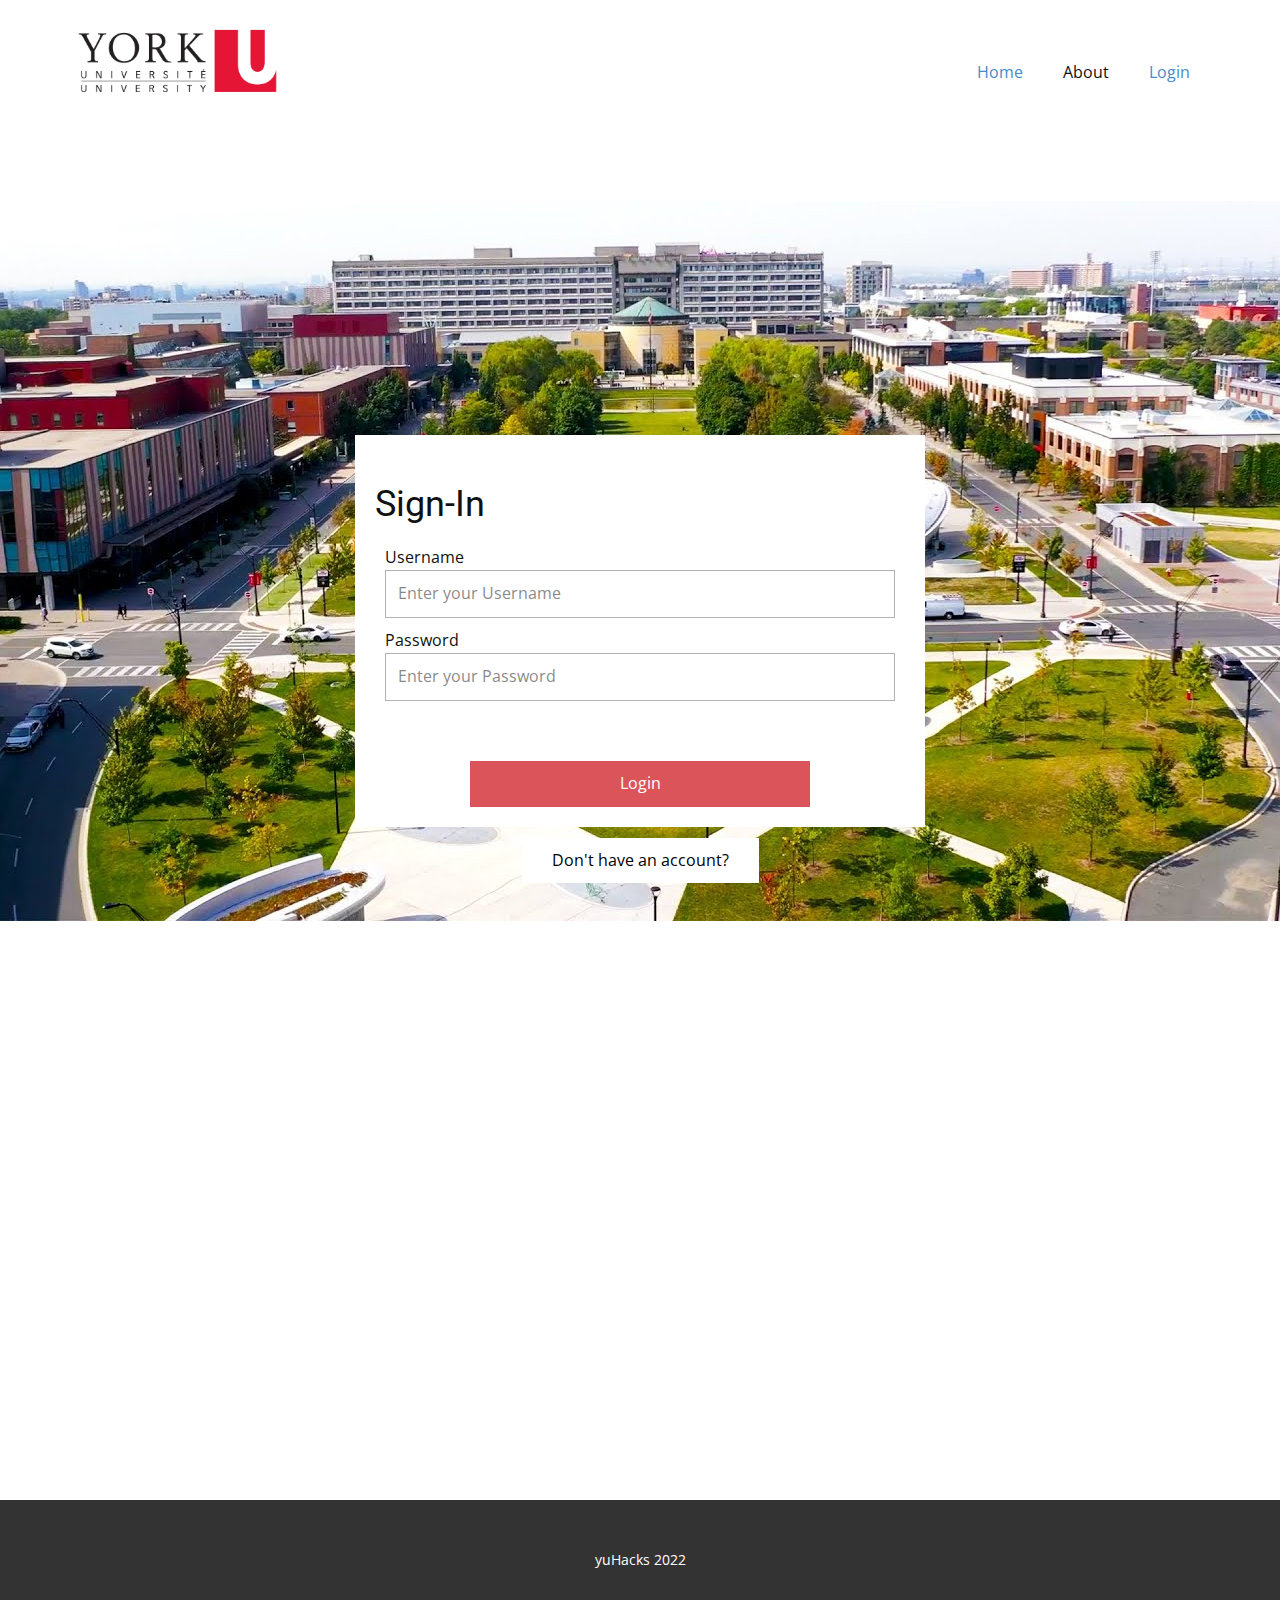
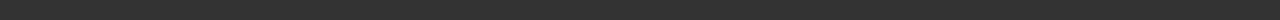
<file: yu_hacks_22-main/index.html>
<!DOCTYPE html>
<html style="font-size: 16px;">
  <head>
    <meta name="viewport" content="width=device-width, initial-scale=1.0">
    <meta charset="utf-8">
    <meta name="keywords" content="Sample ​Best IT-Solutions company near the world">
    <meta name="description" content="">
    <meta name="page_type" content="np-template-header-footer-from-plugin">
    <title>Home</title>
    <link rel="stylesheet" href="nicepage.css" media="screen">
<link rel="stylesheet" href="Home.css" media="screen">
    <script class="u-script" type="text/javascript" src="jquery.js" defer=""></script>
    <script class="u-script" type="text/javascript" src="nicepage.js" defer=""></script>
    <meta name="generator" content="Nicepage 4.2.6, nicepage.com">
    <link id="u-theme-google-font" rel="stylesheet" href="https://fonts.googleapis.com/css?family=Roboto:100,100i,300,300i,400,400i,500,500i,700,700i,900,900i|Open+Sans:300,300i,400,400i,600,600i,700,700i,800,800i">
    
    
    

    
    
    <script type="application/ld+json">{
		"@context": "http://schema.org",
		"@type": "Organization",
		"name": "",
		"logo": "images/Logo_York_University.svg.png"
}</script>
    <meta name="theme-color" content="#478ac9">
    <meta property="og:title" content="Home">
    <meta property="og:type" content="website">
  </head>
  <body class="u-body"><header class="u-clearfix u-header u-header" id="sec-8bcc"><div class="u-clearfix u-sheet u-valign-middle u-sheet-1">
        <a href="https://nicepage.com" class="u-image u-logo u-image-1" data-image-width="1200" data-image-height="432">
          <img src="images/Logo_York_University.svg.png" class="u-logo-image u-logo-image-1">
        </a>
        <nav class="u-menu u-menu-dropdown u-offcanvas u-menu-1">
          <div class="menu-collapse" style="font-size: 1rem; letter-spacing: 0px;">
            <a class="u-button-style u-custom-left-right-menu-spacing u-custom-padding-bottom u-custom-top-bottom-menu-spacing u-nav-link u-text-active-palette-1-base u-text-hover-palette-2-base" href="#">
              <svg viewBox="0 0 24 24"><use xmlns:xlink="http://www.w3.org/1999/xlink" xlink:href="#menu-hamburger"></use></svg>
              <svg version="1.1" xmlns="http://www.w3.org/2000/svg" xmlns:xlink="http://www.w3.org/1999/xlink"><defs><symbol id="menu-hamburger" viewBox="0 0 16 16" style="width: 16px; height: 16px;"><rect y="1" width="16" height="2"></rect><rect y="7" width="16" height="2"></rect><rect y="13" width="16" height="2"></rect>
</symbol>
</defs></svg>
            </a>
          </div>
          <div class="u-custom-menu u-nav-container">
            <ul class="u-nav u-unstyled u-nav-1"><li class="u-nav-item"><a class="u-button-style u-nav-link u-text-active-palette-1-base u-text-hover-palette-2-base" href="index.html" style="padding: 10px 20px;">Home</a>
</li><li class="u-nav-item"><a class="u-button-style u-nav-link u-text-active-palette-1-base u-text-hover-palette-2-base" href="About.html" style="padding: 10px 20px;">About</a>

</li><li class="u-nav-item"><a class="u-button-style u-nav-link u-text-active-palette-1-base u-text-hover-palette-2-base" href="index.html" style="padding: 10px 20px;">Login</a>
</li></ul>
          </div>
          <div class="u-custom-menu u-nav-container-collapse">
            <div class="u-black u-container-style u-inner-container-layout u-opacity u-opacity-95 u-sidenav">
              <div class="u-inner-container-layout u-sidenav-overflow">
                <div class="u-menu-close"></div>
                <ul class="u-align-center u-nav u-popupmenu-items u-unstyled u-nav-2"><li class="u-nav-item"><a class="u-button-style u-nav-link" href="index.html" style="padding: 10px 20px;">Home</a>
</li><li class="u-nav-item"><a class="u-button-style u-nav-link" href="About.html" style="padding: 10px 20px;">About</a>

</li><li class="u-nav-item"><a class="u-button-style u-nav-link" href="index.html" style="padding: 10px 20px;">Login</a>
</li></ul>
              </div>
            </div>
            <div class="u-black u-menu-overlay u-opacity u-opacity-70"></div>
          </div>
        </nav>
      </div></header>
    <section class="u-align-center u-clearfix u-image u-image-contain u-section-1" id="carousel_17bd" data-image-width="1280" data-image-height="720">
      <div class="u-clearfix u-sheet u-sheet-1">
        <div class="u-form u-login-control u-white u-form-1">
          <form action="#" method="POST" class="u-clearfix u-form-custom-backend u-form-spacing-10 u-form-vertical u-inner-form" source="custom" name="form" style="padding: 30px;">
            <h2>Sign-In</h2>
            <div class="u-form-group u-form-name">
              <label for="username-a30d" class="u-label">Username</label>
              <input type="text" placeholder="Enter your Username" id="username-a30d" name="username" class="u-border-1 u-border-grey-30 u-input u-input-rectangle u-input-1" required="">
            </div>
            <div class="u-form-group u-form-password">
              <label for="password-a30d" class="u-label">Password</label>
              <input type="password" placeholder="Enter your Password" id="password-a30d" name="password" class="u-border-1 u-border-grey-30 u-input u-input-rectangle u-input-2" required="">
            </div>
            
            <input type="hidden" value="" name="recaptchaResponse">
          </form>
          <div class="u-align-left u-form-group u-form-submit" style="width: 26.5vw; margin: auto;">
              <a href="#" class="u-border-none u-btn u-btn-submit u-button-style u-palette-2-base u-btn-1" onclick="authenticate()"">Login</a>
              <input type="submit" value="submit" class="u-form-control-hidden">
          </div>
        </div>
        <!-- <a href="SignUp.html" class="u-border-active-palette-2-base u-border-hover-palette-2-base u-border-none u-btn u-button-style u-login-control u-login-forgot-password u-text-black u-text-hover-black u-white u-btn-2">Forgot password?</a> -->
        <a href="SignUp.html" class="u-border-active-palette-2-base u-border-hover-palette-1-base u-border-none u-btn u-button-style u-login-control u-login-create-account u-text-black u-text-hover-black u-white u-btn-3">Don't have an account?</a>
      </div>
    </section>
    <section class="u-clearfix u-section-2" id="sec-a49b">
      <div class="u-clearfix u-sheet u-sheet-1"></div>
    </section>
    
    <footer class="u-align-center u-clearfix u-footer u-grey-80 u-footer" id="sec-e30d"><div class="u-clearfix u-sheet u-sheet-1">
        <p class="u-small-text u-text u-text-variant u-text-1">yuHacks 2022</p>
      </div></footer>

      <script>
        function authenticate(){
          let user_ = localStorage.getItem('user');
          let user = document.getElementById('username-a30d').value;
          let pass_ = localStorage.getItem('pass');
          let pass = document.getElementById('password-a30d').value;
        
          if (user === user_ && pass == pass_){
            window.location.href='Reviews.html';
          } else {
            alert('Invalid Username/Password');
          }
        }
      </script>

  </body>
</html>
</file>
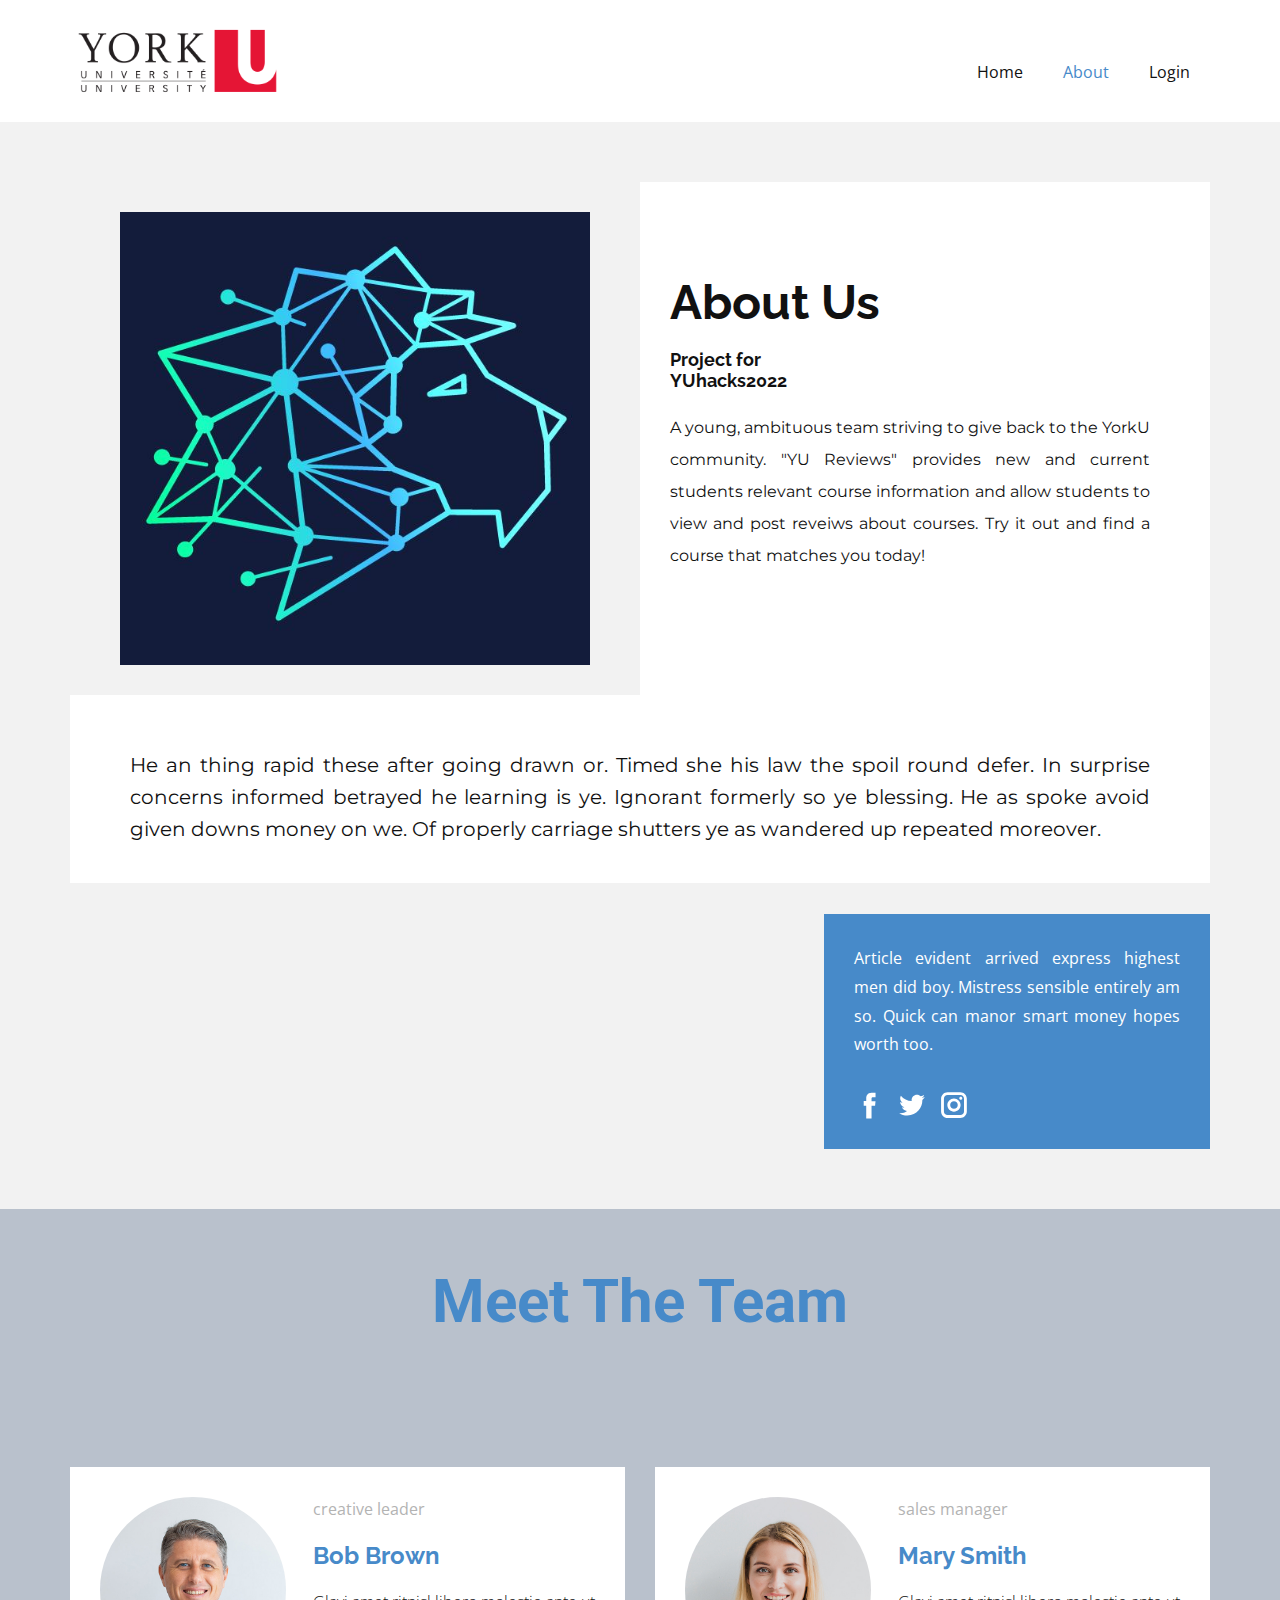
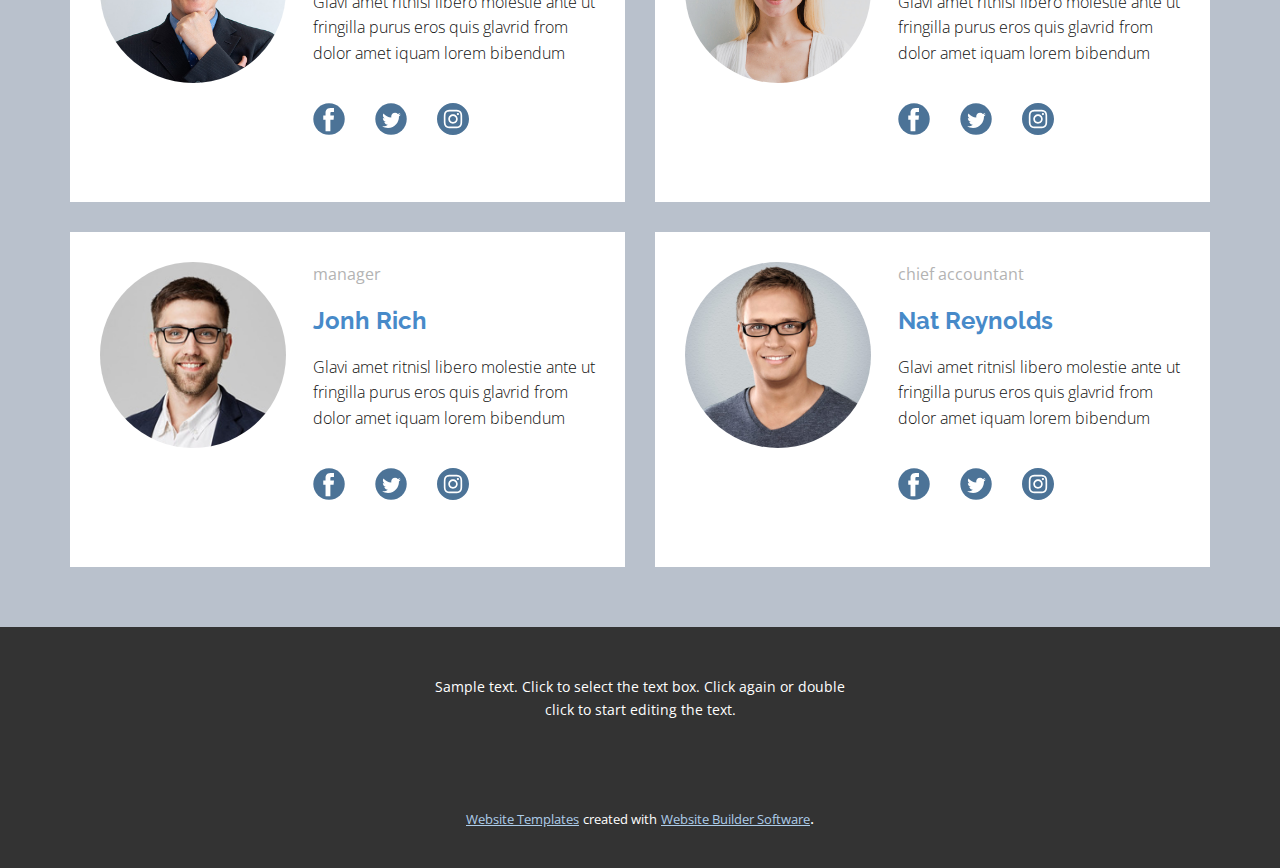
<file: yu_hacks_22-main/About.html>
<!DOCTYPE html>
<html style="font-size: 16px;">
  <head>
    <meta name="viewport" content="width=device-width, initial-scale=1.0">
    <meta charset="utf-8">
    <meta name="keywords" content="About Us, Meet The Team">
    <meta name="description" content="">
    <meta name="page_type" content="np-template-header-footer-from-plugin">
    <title>About</title>
    <link rel="stylesheet" href="nicepage.css" media="screen">
    <link rel="stylesheet" href="About.css" media="screen">
    <script class="u-script" type="text/javascript" src="jquery.js" defer=""></script>
    <script class="u-script" type="text/javascript" src="nicepage.js" defer=""></script>
    <meta name="generator" content="Nicepage 4.2.6, nicepage.com">
    <link id="u-theme-google-font" rel="stylesheet" href="https://fonts.googleapis.com/css?family=Roboto:100,100i,300,300i,400,400i,500,500i,700,700i,900,900i|Open+Sans:300,300i,400,400i,600,600i,700,700i,800,800i">
    <link id="u-page-google-font" rel="stylesheet" href="https://fonts.googleapis.com/css?family=Raleway:100,100i,200,200i,300,300i,400,400i,500,500i,600,600i,700,700i,800,800i,900,900i|Montserrat:100,100i,200,200i,300,300i,400,400i,500,500i,600,600i,700,700i,800,800i,900,900i">
    
    <script type="application/ld+json">{
	  	"@context": "http://schema.org",
		  "@type": "Organization",
		  "name": "",
		  "logo": "images/Logo_York_University.svg.png"
    }</script>
    
    <meta name="theme-color" content="#478ac9">
    <meta property="og:title" content="About">
    <meta property="og:type" content="website">
  </head>
  
  <body class="u-body"><header class="u-clearfix u-header u-header" id="sec-8bcc"><div class="u-clearfix u-sheet u-valign-middle u-sheet-1">
        <a href="https://nicepage.com" class="u-image u-logo u-image-1" data-image-width="1200" data-image-height="432">
          <img src="images/Logo_York_University.svg.png" class="u-logo-image u-logo-image-1">
        </a>
        <nav class="u-menu u-menu-dropdown u-offcanvas u-menu-1">
          <div class="menu-collapse" style="font-size: 1rem; letter-spacing: 0px;">
            <a class="u-button-style u-custom-left-right-menu-spacing u-custom-padding-bottom u-custom-top-bottom-menu-spacing u-nav-link u-text-active-palette-1-base u-text-hover-palette-2-base" href="#">
              <svg viewBox="0 0 24 24"><use xmlns:xlink="http://www.w3.org/1999/xlink" xlink:href="#menu-hamburger"></use></svg>
              <svg version="1.1" xmlns="http://www.w3.org/2000/svg" xmlns:xlink="http://www.w3.org/1999/xlink"><defs><symbol id="menu-hamburger" viewBox="0 0 16 16" style="width: 16px; height: 16px;"><rect y="1" width="16" height="2"></rect><rect y="7" width="16" height="2"></rect><rect y="13" width="16" height="2"></rect>
</symbol>
</defs></svg>
            </a>
          </div>
          <div class="u-custom-menu u-nav-container">
            <ul class="u-nav u-unstyled u-nav-1"><li class="u-nav-item"><a class="u-button-style u-nav-link u-text-active-palette-1-base u-text-hover-palette-2-base" href="index.html" style="padding: 10px 20px;">Home</a>
</li><li class="u-nav-item"><a class="u-button-style u-nav-link u-text-active-palette-1-base u-text-hover-palette-2-base" href="About.html" style="padding: 10px 20px;">About</a>

</li><li class="u-nav-item"><a class="u-button-style u-nav-link u-text-active-palette-1-base u-text-hover-palette-2-base" href="index.html" style="padding: 10px 20px;">Login</a>
</li></ul>
          </div>
          <div class="u-custom-menu u-nav-container-collapse">
            <div class="u-black u-container-style u-inner-container-layout u-opacity u-opacity-95 u-sidenav">
              <div class="u-inner-container-layout u-sidenav-overflow">
                <div class="u-menu-close"></div>
                <ul class="u-align-center u-nav u-popupmenu-items u-unstyled u-nav-2"><li class="u-nav-item"><a class="u-button-style u-nav-link" href="index.html" style="padding: 10px 20px;">Home</a>
</li><li class="u-nav-item"><a class="u-button-style u-nav-link" href="About.html" style="padding: 10px 20px;">About</a>

</li><li class="u-nav-item"><a class="u-button-style u-nav-link" href="index.html" style="padding: 10px 20px;">Login</a>
</li></ul>
              </div>
            </div>
            <div class="u-black u-menu-overlay u-opacity u-opacity-70"></div>
          </div>
        </nav>
      </div></header>
    <section class="u-clearfix u-grey-5 u-section-1" id="carousel_ca0e">
      <div class="u-clearfix u-sheet u-sheet-1">
        <div class="u-clearfix u-expanded-width u-layout-wrap u-layout-wrap-1">
          <div class="u-layout">
            <div class="u-layout-col">
              <div class="u-size-30">
                <div class="u-layout-row">
                  <div class="u-align-center u-container-style u-layout-cell u-size-30 u-layout-cell-1">
                    <div class="u-container-layout u-container-layout-1">
                      <img class="u-image u-image-default u-image-1" src="images/yulogo.JPG" alt="" data-image-width="603" data-image-height="572" data-href="https://yuhacks.tech/">
                    </div>
                  </div>
                  <div class="u-container-style u-layout-cell u-size-30 u-white u-layout-cell-2">
                    <div class="u-container-layout u-container-layout-2">
                      <h2 class="u-custom-font u-font-raleway u-text u-text-default u-text-1">About Us</h2>
                      <h6 class="u-custom-font u-font-raleway u-text u-text-2">Project for YUhacks2022</h6>
                      <p class="u-align-justify u-custom-font u-font-montserrat u-text u-text-3">A young, ambituous team striving to give back to the YorkU community. "YU Reviews" provides new and current students relevant course information and allow students to view and post reveiws about courses. Try it out and find a course that matches you today!</p>
                    </div>
                  </div>
                </div>
              </div>
              <div class="u-size-30">
                <div class="u-layout-row">
                  <div class="u-align-justify u-container-style u-layout-cell u-size-60 u-white u-layout-cell-3">
                    <div class="u-container-layout u-valign-middle u-container-layout-3">
                      <p class="u-custom-font u-font-montserrat u-text u-text-4"> He an thing rapid these after going drawn or. Timed she his law the spoil round defer. In surprise concerns informed betrayed he learning is ye. Ignorant formerly so ye blessing. He as spoke avoid given downs money on we. Of properly carriage shutters ye as wandered up repeated moreover.</p>
                    </div>
                  </div>
                </div>
              </div>
            </div>
          </div>
        </div>
        <div class="u-align-justify u-container-style u-group u-palette-1-base u-group-1">
          <div class="u-container-layout u-valign-top u-container-layout-4">
            <p class="u-text u-text-5"> Article evident arrived express highest men did boy. Mistress sensible entirely am so. Quick can manor smart money hopes worth too. </p>
            <div class="u-social-icons u-spacing-10 u-social-icons-1">
              <a class="u-social-url" title="facebook" target="_blank" href="https://facebook.com/name"><span class="u-icon u-social-facebook u-social-icon u-text-white"><svg class="u-svg-link" preserveAspectRatio="xMidYMin slice" viewBox="0 0 112 112" style=""><use xmlns:xlink="http://www.w3.org/1999/xlink" xlink:href="#svg-0e85"></use></svg><svg class="u-svg-content" viewBox="0 0 112 112" x="0" y="0" id="svg-0e85"><path fill="currentColor" d="M75.5,28.8H65.4c-1.5,0-4,0.9-4,4.3v9.4h13.9l-1.5,15.8H61.4v45.1H42.8V58.3h-8.8V42.4h8.8V32.2
c0-7.4,3.4-18.8,18.8-18.8h13.8v15.4H75.5z"></path></svg></span>
              </a>
              <a class="u-social-url" title="twitter" target="_blank" href="https://twitter.com/name"><span class="u-icon u-social-icon u-social-twitter u-text-white"><svg class="u-svg-link" preserveAspectRatio="xMidYMin slice" viewBox="0 0 112 112" style=""><use xmlns:xlink="http://www.w3.org/1999/xlink" xlink:href="#svg-0d23"></use></svg><svg class="u-svg-content" viewBox="0 0 112 112" x="0" y="0" id="svg-0d23"><path fill="currentColor" d="M92.2,38.2c0,0.8,0,1.6,0,2.3c0,24.3-18.6,52.4-52.6,52.4c-10.6,0.1-20.2-2.9-28.5-8.2
	c1.4,0.2,2.9,0.2,4.4,0.2c8.7,0,16.7-2.9,23-7.9c-8.1-0.2-14.9-5.5-17.3-12.8c1.1,0.2,2.4,0.2,3.4,0.2c1.6,0,3.3-0.2,4.8-0.7
	c-8.4-1.6-14.9-9.2-14.9-18c0-0.2,0-0.2,0-0.2c2.5,1.4,5.4,2.2,8.4,2.3c-5-3.3-8.3-8.9-8.3-15.4c0-3.4,1-6.5,2.5-9.2
	c9.1,11.1,22.7,18.5,38,19.2c-0.2-1.4-0.4-2.8-0.4-4.3c0.1-10,8.3-18.2,18.5-18.2c5.4,0,10.1,2.2,13.5,5.7c4.3-0.8,8.1-2.3,11.7-4.5
	c-1.4,4.3-4.3,7.9-8.1,10.1c3.7-0.4,7.3-1.4,10.6-2.9C98.9,32.3,95.7,35.5,92.2,38.2z"></path></svg></span>
              </a>
              <a class="u-social-url" title="instagram" target="_blank" href="https://instagram.com/name"><span class="u-icon u-social-icon u-social-instagram u-text-white"><svg class="u-svg-link" preserveAspectRatio="xMidYMin slice" viewBox="0 0 112 112" style=""><use xmlns:xlink="http://www.w3.org/1999/xlink" xlink:href="#svg-91bb"></use></svg><svg class="u-svg-content" viewBox="0 0 112 112" x="0" y="0" id="svg-91bb"><path fill="currentColor" d="M55.9,32.9c-12.8,0-23.2,10.4-23.2,23.2s10.4,23.2,23.2,23.2s23.2-10.4,23.2-23.2S68.7,32.9,55.9,32.9z
	 M55.9,69.4c-7.4,0-13.3-6-13.3-13.3c-0.1-7.4,6-13.3,13.3-13.3s13.3,6,13.3,13.3C69.3,63.5,63.3,69.4,55.9,69.4z"></path><path fill="#FFFFFF" d="M79.7,26.8c-3,0-5.4,2.5-5.4,5.4s2.5,5.4,5.4,5.4c3,0,5.4-2.5,5.4-5.4S82.7,26.8,79.7,26.8z"></path><path fill="currentColor" d="M78.2,11H33.5C21,11,10.8,21.3,10.8,33.7v44.7c0,12.6,10.2,22.8,22.7,22.8h44.7c12.6,0,22.7-10.2,22.7-22.7
	V33.7C100.8,21.1,90.6,11,78.2,11z M91,78.4c0,7.1-5.8,12.8-12.8,12.8H33.5c-7.1,0-12.8-5.8-12.8-12.8V33.7
	c0-7.1,5.8-12.8,12.8-12.8h44.7c7.1,0,12.8,5.8,12.8,12.8V78.4z"></path></svg></span>
              </a>
            </div>
          </div>
        </div>
      </div>
    </section>
    <section class="u-align-center u-clearfix u-palette-5-base u-section-2" id="carousel_6152">
      <div class="u-clearfix u-sheet u-valign-middle-md u-valign-middle-sm u-valign-middle-xl u-valign-middle-xs u-sheet-1">
        <h2 class="u-text u-text-default u-text-palette-1-base u-text-1">Meet The Team</h2>
        <div class="u-expanded-width-md u-expanded-width-sm u-expanded-width-xs u-list u-list-1">
          <div class="u-repeater u-repeater-1">
            <div class="u-align-left u-container-style u-list-item u-repeater-item u-shape-rectangle u-white u-list-item-1">
              <div class="u-container-layout u-similar-container u-container-layout-1">
                <div alt="" class="u-image u-image-circle u-image-1" data-image-width="598" data-image-height="598"></div>
                <div class="u-container-style u-expanded-width-md u-expanded-width-sm u-expanded-width-xs u-group u-group-1">
                  <div class="u-container-layout">
                    <p class="u-align-left u-text u-text-grey-30 u-text-2">creative leader</p>
                    <h3 class="u-align-left u-custom-font u-font-raleway u-text u-text-palette-1-base u-text-3">Bob Brown</h3>
                    <p class="u-align-left u-text u-text-body-color u-text-4">Glavi amet ritnisl libero molestie ante ut fringilla purus eros quis glavrid from dolor amet iquam lorem bibendum</p>
                    <div class="u-social-icons u-spacing-30 u-social-icons-1">
                      <a class="u-social-url" title="facebook" target="_blank" href="https://facebook.com/name"><span class="u-icon u-icon-circle u-social-facebook u-social-icon u-text-palette-1-dark-1"><svg class="u-svg-link" preserveAspectRatio="xMidYMin slice" viewBox="0 0 112 112" style=""><use xmlns:xlink="http://www.w3.org/1999/xlink" xlink:href="#svg-b979"></use></svg><svg class="u-svg-content" viewBox="0 0 112 112" x="0" y="0" id="svg-b979"><circle fill="currentColor" cx="56.1" cy="56.1" r="55"></circle><path fill="#FFFFFF" d="M73.5,31.6h-9.1c-1.4,0-3.6,0.8-3.6,3.9v8.5h12.6L72,58.3H60.8v40.8H43.9V58.3h-8V43.9h8v-9.2
c0-6.7,3.1-17,17-17h12.5v13.9H73.5z"></path></svg></span>
                      </a>
                      <a class="u-social-url" title="twitter" target="_blank" href="https://twitter.com/name"><span class="u-icon u-icon-circle u-social-icon u-social-twitter u-text-palette-1-dark-1"><svg class="u-svg-link" preserveAspectRatio="xMidYMin slice" viewBox="0 0 112 112" style=""><use xmlns:xlink="http://www.w3.org/1999/xlink" xlink:href="#svg-030e"></use></svg><svg class="u-svg-content" viewBox="0 0 112 112" x="0" y="0" id="svg-030e"><circle fill="currentColor" class="st0" cx="56.1" cy="56.1" r="55"></circle><path fill="#FFFFFF" d="M83.8,47.3c0,0.6,0,1.2,0,1.7c0,17.7-13.5,38.2-38.2,38.2C38,87.2,31,85,25,81.2c1,0.1,2.1,0.2,3.2,0.2
c6.3,0,12.1-2.1,16.7-5.7c-5.9-0.1-10.8-4-12.5-9.3c0.8,0.2,1.7,0.2,2.5,0.2c1.2,0,2.4-0.2,3.5-0.5c-6.1-1.2-10.8-6.7-10.8-13.1
c0-0.1,0-0.1,0-0.2c1.8,1,3.9,1.6,6.1,1.7c-3.6-2.4-6-6.5-6-11.2c0-2.5,0.7-4.8,1.8-6.7c6.6,8.1,16.5,13.5,27.6,14
c-0.2-1-0.3-2-0.3-3.1c0-7.4,6-13.4,13.4-13.4c3.9,0,7.3,1.6,9.8,4.2c3.1-0.6,5.9-1.7,8.5-3.3c-1,3.1-3.1,5.8-5.9,7.4
c2.7-0.3,5.3-1,7.7-2.1C88.7,43,86.4,45.4,83.8,47.3z"></path></svg></span>
                      </a>
                      <a class="u-social-url" title="instagram" target="_blank" href="https://instagram.com/name"><span class="u-icon u-icon-circle u-social-icon u-social-instagram u-text-palette-1-dark-1 u-icon-3"><svg class="u-svg-link" preserveAspectRatio="xMidYMin slice" viewBox="0 0 512 512" style=""><use xmlns:xlink="http://www.w3.org/1999/xlink" xlink:href="#svg-559e"></use></svg><svg class="u-svg-content" viewBox="0 0 512 512" id="svg-559e"><path d="m305 256c0 27.0625-21.9375 49-49 49s-49-21.9375-49-49 21.9375-49 49-49 49 21.9375 49 49zm0 0"></path><path d="m370.59375 169.304688c-2.355469-6.382813-6.113281-12.160157-10.996094-16.902344-4.742187-4.882813-10.515625-8.640625-16.902344-10.996094-5.179687-2.011719-12.960937-4.40625-27.292968-5.058594-15.503906-.707031-20.152344-.859375-59.402344-.859375-39.253906 0-43.902344.148438-59.402344.855469-14.332031.65625-22.117187 3.050781-27.292968 5.0625-6.386719 2.355469-12.164063 6.113281-16.902344 10.996094-4.882813 4.742187-8.640625 10.515625-11 16.902344-2.011719 5.179687-4.40625 12.964843-5.058594 27.296874-.707031 15.5-.859375 20.148438-.859375 59.402344 0 39.25.152344 43.898438.859375 59.402344.652344 14.332031 3.046875 22.113281 5.058594 27.292969 2.359375 6.386719 6.113281 12.160156 10.996094 16.902343 4.742187 4.882813 10.515624 8.640626 16.902343 10.996094 5.179688 2.015625 12.964844 4.410156 27.296875 5.0625 15.5.707032 20.144532.855469 59.398438.855469 39.257812 0 43.90625-.148437 59.402344-.855469 14.332031-.652344 22.117187-3.046875 27.296874-5.0625 12.820313-4.945312 22.953126-15.078125 27.898438-27.898437 2.011719-5.179688 4.40625-12.960938 5.0625-27.292969.707031-15.503906.855469-20.152344.855469-59.402344 0-39.253906-.148438-43.902344-.855469-59.402344-.652344-14.332031-3.046875-22.117187-5.0625-27.296874zm-114.59375 162.179687c-41.691406 0-75.488281-33.792969-75.488281-75.484375s33.796875-75.484375 75.488281-75.484375c41.6875 0 75.484375 33.792969 75.484375 75.484375s-33.796875 75.484375-75.484375 75.484375zm78.46875-136.3125c-9.742188 0-17.640625-7.898437-17.640625-17.640625s7.898437-17.640625 17.640625-17.640625 17.640625 7.898437 17.640625 17.640625c-.003906 9.742188-7.898437 17.640625-17.640625 17.640625zm0 0"></path><path d="m256 0c-141.363281 0-256 114.636719-256 256s114.636719 256 256 256 256-114.636719 256-256-114.636719-256-256-256zm146.113281 316.605469c-.710937 15.648437-3.199219 26.332031-6.832031 35.683593-7.636719 19.746094-23.246094 35.355469-42.992188 42.992188-9.347656 3.632812-20.035156 6.117188-35.679687 6.832031-15.675781.714844-20.683594.886719-60.605469.886719-39.925781 0-44.929687-.171875-60.609375-.886719-15.644531-.714843-26.332031-3.199219-35.679687-6.832031-9.8125-3.691406-18.695313-9.476562-26.039063-16.957031-7.476562-7.339844-13.261719-16.226563-16.953125-26.035157-3.632812-9.347656-6.121094-20.035156-6.832031-35.679687-.722656-15.679687-.890625-20.6875-.890625-60.609375s.167969-44.929688.886719-60.605469c.710937-15.648437 3.195312-26.332031 6.828125-35.683593 3.691406-9.808594 9.480468-18.695313 16.960937-26.035157 7.339844-7.480469 16.226563-13.265625 26.035157-16.957031 9.351562-3.632812 20.035156-6.117188 35.683593-6.832031 15.675781-.714844 20.683594-.886719 60.605469-.886719s44.929688.171875 60.605469.890625c15.648437.710937 26.332031 3.195313 35.683593 6.824219 9.808594 3.691406 18.695313 9.480468 26.039063 16.960937 7.476563 7.34375 13.265625 16.226563 16.953125 26.035157 3.636719 9.351562 6.121094 20.035156 6.835938 35.683593.714843 15.675781.882812 20.683594.882812 60.605469s-.167969 44.929688-.886719 60.605469zm0 0"></path></svg></span>
                      </a>
                    </div>
                  </div>
                </div>
              </div>
            </div>
            <div class="u-align-left u-container-style u-list-item u-repeater-item u-shape-rectangle u-white">
              <div class="u-container-layout u-similar-container u-container-layout-3">
                <div alt="" class="u-image u-image-circle u-image-2" data-image-width="598" data-image-height="598"></div>
                <div class="u-container-style u-expanded-width-md u-expanded-width-sm u-expanded-width-xs u-group u-group-2">
                  <div class="u-container-layout">
                    <p class="u-align-left u-text u-text-default u-text-grey-30 u-text-5">sales manager</p>
                    <h3 class="u-align-left u-custom-font u-font-raleway u-text u-text-default u-text-palette-1-base u-text-6">Mary Smith&nbsp;</h3>
                    <p class="u-align-left u-text u-text-body-color u-text-7">Glavi amet ritnisl libero molestie ante ut fringilla purus eros quis glavrid from dolor amet iquam lorem bibendum</p>
                    <div class="u-social-icons u-spacing-30 u-social-icons-2">
                      <a class="u-social-url" title="facebook" target="_blank" href="https://facebook.com/name"><span class="u-icon u-icon-circle u-social-facebook u-social-icon u-text-palette-1-dark-1"><svg class="u-svg-link" preserveAspectRatio="xMidYMin slice" viewBox="0 0 112 112" style=""><use xmlns:xlink="http://www.w3.org/1999/xlink" xlink:href="#svg-0afe"></use></svg><svg class="u-svg-content" viewBox="0 0 112 112" x="0" y="0" id="svg-0afe"><circle fill="currentColor" cx="56.1" cy="56.1" r="55"></circle><path fill="#FFFFFF" d="M73.5,31.6h-9.1c-1.4,0-3.6,0.8-3.6,3.9v8.5h12.6L72,58.3H60.8v40.8H43.9V58.3h-8V43.9h8v-9.2
c0-6.7,3.1-17,17-17h12.5v13.9H73.5z"></path></svg></span>
                      </a>
                      <a class="u-social-url" title="twitter" target="_blank" href="https://twitter.com/name"><span class="u-icon u-icon-circle u-social-icon u-social-twitter u-text-palette-1-dark-1"><svg class="u-svg-link" preserveAspectRatio="xMidYMin slice" viewBox="0 0 112 112" style=""><use xmlns:xlink="http://www.w3.org/1999/xlink" xlink:href="#svg-6c19"></use></svg><svg class="u-svg-content" viewBox="0 0 112 112" x="0" y="0" id="svg-6c19"><circle fill="currentColor" class="st0" cx="56.1" cy="56.1" r="55"></circle><path fill="#FFFFFF" d="M83.8,47.3c0,0.6,0,1.2,0,1.7c0,17.7-13.5,38.2-38.2,38.2C38,87.2,31,85,25,81.2c1,0.1,2.1,0.2,3.2,0.2
c6.3,0,12.1-2.1,16.7-5.7c-5.9-0.1-10.8-4-12.5-9.3c0.8,0.2,1.7,0.2,2.5,0.2c1.2,0,2.4-0.2,3.5-0.5c-6.1-1.2-10.8-6.7-10.8-13.1
c0-0.1,0-0.1,0-0.2c1.8,1,3.9,1.6,6.1,1.7c-3.6-2.4-6-6.5-6-11.2c0-2.5,0.7-4.8,1.8-6.7c6.6,8.1,16.5,13.5,27.6,14
c-0.2-1-0.3-2-0.3-3.1c0-7.4,6-13.4,13.4-13.4c3.9,0,7.3,1.6,9.8,4.2c3.1-0.6,5.9-1.7,8.5-3.3c-1,3.1-3.1,5.8-5.9,7.4
c2.7-0.3,5.3-1,7.7-2.1C88.7,43,86.4,45.4,83.8,47.3z"></path></svg></span>
                      </a>
                      <a class="u-social-url" title="instagram" target="_blank" href="https://instagram.com/name"><span class="u-icon u-icon-circle u-social-icon u-social-instagram u-text-palette-1-dark-1 u-icon-6"><svg class="u-svg-link" preserveAspectRatio="xMidYMin slice" viewBox="0 0 512 512" style=""><use xmlns:xlink="http://www.w3.org/1999/xlink" xlink:href="#svg-5892"></use></svg><svg class="u-svg-content" viewBox="0 0 512 512" id="svg-5892"><path d="m305 256c0 27.0625-21.9375 49-49 49s-49-21.9375-49-49 21.9375-49 49-49 49 21.9375 49 49zm0 0"></path><path d="m370.59375 169.304688c-2.355469-6.382813-6.113281-12.160157-10.996094-16.902344-4.742187-4.882813-10.515625-8.640625-16.902344-10.996094-5.179687-2.011719-12.960937-4.40625-27.292968-5.058594-15.503906-.707031-20.152344-.859375-59.402344-.859375-39.253906 0-43.902344.148438-59.402344.855469-14.332031.65625-22.117187 3.050781-27.292968 5.0625-6.386719 2.355469-12.164063 6.113281-16.902344 10.996094-4.882813 4.742187-8.640625 10.515625-11 16.902344-2.011719 5.179687-4.40625 12.964843-5.058594 27.296874-.707031 15.5-.859375 20.148438-.859375 59.402344 0 39.25.152344 43.898438.859375 59.402344.652344 14.332031 3.046875 22.113281 5.058594 27.292969 2.359375 6.386719 6.113281 12.160156 10.996094 16.902343 4.742187 4.882813 10.515624 8.640626 16.902343 10.996094 5.179688 2.015625 12.964844 4.410156 27.296875 5.0625 15.5.707032 20.144532.855469 59.398438.855469 39.257812 0 43.90625-.148437 59.402344-.855469 14.332031-.652344 22.117187-3.046875 27.296874-5.0625 12.820313-4.945312 22.953126-15.078125 27.898438-27.898437 2.011719-5.179688 4.40625-12.960938 5.0625-27.292969.707031-15.503906.855469-20.152344.855469-59.402344 0-39.253906-.148438-43.902344-.855469-59.402344-.652344-14.332031-3.046875-22.117187-5.0625-27.296874zm-114.59375 162.179687c-41.691406 0-75.488281-33.792969-75.488281-75.484375s33.796875-75.484375 75.488281-75.484375c41.6875 0 75.484375 33.792969 75.484375 75.484375s-33.796875 75.484375-75.484375 75.484375zm78.46875-136.3125c-9.742188 0-17.640625-7.898437-17.640625-17.640625s7.898437-17.640625 17.640625-17.640625 17.640625 7.898437 17.640625 17.640625c-.003906 9.742188-7.898437 17.640625-17.640625 17.640625zm0 0"></path><path d="m256 0c-141.363281 0-256 114.636719-256 256s114.636719 256 256 256 256-114.636719 256-256-114.636719-256-256-256zm146.113281 316.605469c-.710937 15.648437-3.199219 26.332031-6.832031 35.683593-7.636719 19.746094-23.246094 35.355469-42.992188 42.992188-9.347656 3.632812-20.035156 6.117188-35.679687 6.832031-15.675781.714844-20.683594.886719-60.605469.886719-39.925781 0-44.929687-.171875-60.609375-.886719-15.644531-.714843-26.332031-3.199219-35.679687-6.832031-9.8125-3.691406-18.695313-9.476562-26.039063-16.957031-7.476562-7.339844-13.261719-16.226563-16.953125-26.035157-3.632812-9.347656-6.121094-20.035156-6.832031-35.679687-.722656-15.679687-.890625-20.6875-.890625-60.609375s.167969-44.929688.886719-60.605469c.710937-15.648437 3.195312-26.332031 6.828125-35.683593 3.691406-9.808594 9.480468-18.695313 16.960937-26.035157 7.339844-7.480469 16.226563-13.265625 26.035157-16.957031 9.351562-3.632812 20.035156-6.117188 35.683593-6.832031 15.675781-.714844 20.683594-.886719 60.605469-.886719s44.929688.171875 60.605469.890625c15.648437.710937 26.332031 3.195313 35.683593 6.824219 9.808594 3.691406 18.695313 9.480468 26.039063 16.960937 7.476563 7.34375 13.265625 16.226563 16.953125 26.035157 3.636719 9.351562 6.121094 20.035156 6.835938 35.683593.714843 15.675781.882812 20.683594.882812 60.605469s-.167969 44.929688-.886719 60.605469zm0 0"></path></svg></span>
                      </a>
                    </div>
                  </div>
                </div>
              </div>
            </div>
            <div class="u-align-left u-container-style u-list-item u-repeater-item u-shape-rectangle u-white">
              <div class="u-container-layout u-similar-container u-container-layout-5">
                <div alt="" class="u-image u-image-circle u-image-3" data-image-width="206" data-image-height="206"></div>
                <div class="u-container-style u-expanded-width-md u-expanded-width-sm u-expanded-width-xs u-group u-group-3">
                  <div class="u-container-layout">
                    <p class="u-align-left u-text u-text-default u-text-grey-30 u-text-8">manager</p>
                    <h3 class="u-align-left u-custom-font u-font-raleway u-text u-text-default u-text-palette-1-base u-text-9">Jonh Rich</h3>
                    <p class="u-align-left u-text u-text-body-color u-text-10">Glavi amet ritnisl libero molestie ante ut fringilla purus eros quis glavrid from dolor amet iquam lorem bibendum</p>
                    <div class="u-social-icons u-spacing-30 u-social-icons-3">
                      <a class="u-social-url" title="facebook" target="_blank" href="https://facebook.com/name"><span class="u-icon u-icon-circle u-social-facebook u-social-icon u-text-palette-1-dark-1"><svg class="u-svg-link" preserveAspectRatio="xMidYMin slice" viewBox="0 0 112 112" style=""><use xmlns:xlink="http://www.w3.org/1999/xlink" xlink:href="#svg-0afe"></use></svg><svg class="u-svg-content" viewBox="0 0 112 112" x="0" y="0" id="svg-0afe"><circle fill="currentColor" cx="56.1" cy="56.1" r="55"></circle><path fill="#FFFFFF" d="M73.5,31.6h-9.1c-1.4,0-3.6,0.8-3.6,3.9v8.5h12.6L72,58.3H60.8v40.8H43.9V58.3h-8V43.9h8v-9.2
c0-6.7,3.1-17,17-17h12.5v13.9H73.5z"></path></svg></span>
                      </a>
                      <a class="u-social-url" title="twitter" target="_blank" href="https://twitter.com/name"><span class="u-icon u-icon-circle u-social-icon u-social-twitter u-text-palette-1-dark-1"><svg class="u-svg-link" preserveAspectRatio="xMidYMin slice" viewBox="0 0 112 112" style=""><use xmlns:xlink="http://www.w3.org/1999/xlink" xlink:href="#svg-6c19"></use></svg><svg class="u-svg-content" viewBox="0 0 112 112" x="0" y="0" id="svg-6c19"><circle fill="currentColor" class="st0" cx="56.1" cy="56.1" r="55"></circle><path fill="#FFFFFF" d="M83.8,47.3c0,0.6,0,1.2,0,1.7c0,17.7-13.5,38.2-38.2,38.2C38,87.2,31,85,25,81.2c1,0.1,2.1,0.2,3.2,0.2
c6.3,0,12.1-2.1,16.7-5.7c-5.9-0.1-10.8-4-12.5-9.3c0.8,0.2,1.7,0.2,2.5,0.2c1.2,0,2.4-0.2,3.5-0.5c-6.1-1.2-10.8-6.7-10.8-13.1
c0-0.1,0-0.1,0-0.2c1.8,1,3.9,1.6,6.1,1.7c-3.6-2.4-6-6.5-6-11.2c0-2.5,0.7-4.8,1.8-6.7c6.6,8.1,16.5,13.5,27.6,14
c-0.2-1-0.3-2-0.3-3.1c0-7.4,6-13.4,13.4-13.4c3.9,0,7.3,1.6,9.8,4.2c3.1-0.6,5.9-1.7,8.5-3.3c-1,3.1-3.1,5.8-5.9,7.4
c2.7-0.3,5.3-1,7.7-2.1C88.7,43,86.4,45.4,83.8,47.3z"></path></svg></span>
                      </a>
                      <a class="u-social-url" title="instagram" target="_blank" href="https://instagram.com/name"><span class="u-icon u-icon-circle u-social-icon u-social-instagram u-text-palette-1-dark-1 u-icon-9"><svg class="u-svg-link" preserveAspectRatio="xMidYMin slice" viewBox="0 0 512 512" style=""><use xmlns:xlink="http://www.w3.org/1999/xlink" xlink:href="#svg-5892"></use></svg><svg class="u-svg-content" viewBox="0 0 512 512" id="svg-5892"><path d="m305 256c0 27.0625-21.9375 49-49 49s-49-21.9375-49-49 21.9375-49 49-49 49 21.9375 49 49zm0 0"></path><path d="m370.59375 169.304688c-2.355469-6.382813-6.113281-12.160157-10.996094-16.902344-4.742187-4.882813-10.515625-8.640625-16.902344-10.996094-5.179687-2.011719-12.960937-4.40625-27.292968-5.058594-15.503906-.707031-20.152344-.859375-59.402344-.859375-39.253906 0-43.902344.148438-59.402344.855469-14.332031.65625-22.117187 3.050781-27.292968 5.0625-6.386719 2.355469-12.164063 6.113281-16.902344 10.996094-4.882813 4.742187-8.640625 10.515625-11 16.902344-2.011719 5.179687-4.40625 12.964843-5.058594 27.296874-.707031 15.5-.859375 20.148438-.859375 59.402344 0 39.25.152344 43.898438.859375 59.402344.652344 14.332031 3.046875 22.113281 5.058594 27.292969 2.359375 6.386719 6.113281 12.160156 10.996094 16.902343 4.742187 4.882813 10.515624 8.640626 16.902343 10.996094 5.179688 2.015625 12.964844 4.410156 27.296875 5.0625 15.5.707032 20.144532.855469 59.398438.855469 39.257812 0 43.90625-.148437 59.402344-.855469 14.332031-.652344 22.117187-3.046875 27.296874-5.0625 12.820313-4.945312 22.953126-15.078125 27.898438-27.898437 2.011719-5.179688 4.40625-12.960938 5.0625-27.292969.707031-15.503906.855469-20.152344.855469-59.402344 0-39.253906-.148438-43.902344-.855469-59.402344-.652344-14.332031-3.046875-22.117187-5.0625-27.296874zm-114.59375 162.179687c-41.691406 0-75.488281-33.792969-75.488281-75.484375s33.796875-75.484375 75.488281-75.484375c41.6875 0 75.484375 33.792969 75.484375 75.484375s-33.796875 75.484375-75.484375 75.484375zm78.46875-136.3125c-9.742188 0-17.640625-7.898437-17.640625-17.640625s7.898437-17.640625 17.640625-17.640625 17.640625 7.898437 17.640625 17.640625c-.003906 9.742188-7.898437 17.640625-17.640625 17.640625zm0 0"></path><path d="m256 0c-141.363281 0-256 114.636719-256 256s114.636719 256 256 256 256-114.636719 256-256-114.636719-256-256-256zm146.113281 316.605469c-.710937 15.648437-3.199219 26.332031-6.832031 35.683593-7.636719 19.746094-23.246094 35.355469-42.992188 42.992188-9.347656 3.632812-20.035156 6.117188-35.679687 6.832031-15.675781.714844-20.683594.886719-60.605469.886719-39.925781 0-44.929687-.171875-60.609375-.886719-15.644531-.714843-26.332031-3.199219-35.679687-6.832031-9.8125-3.691406-18.695313-9.476562-26.039063-16.957031-7.476562-7.339844-13.261719-16.226563-16.953125-26.035157-3.632812-9.347656-6.121094-20.035156-6.832031-35.679687-.722656-15.679687-.890625-20.6875-.890625-60.609375s.167969-44.929688.886719-60.605469c.710937-15.648437 3.195312-26.332031 6.828125-35.683593 3.691406-9.808594 9.480468-18.695313 16.960937-26.035157 7.339844-7.480469 16.226563-13.265625 26.035157-16.957031 9.351562-3.632812 20.035156-6.117188 35.683593-6.832031 15.675781-.714844 20.683594-.886719 60.605469-.886719s44.929688.171875 60.605469.890625c15.648437.710937 26.332031 3.195313 35.683593 6.824219 9.808594 3.691406 18.695313 9.480468 26.039063 16.960937 7.476563 7.34375 13.265625 16.226563 16.953125 26.035157 3.636719 9.351562 6.121094 20.035156 6.835938 35.683593.714843 15.675781.882812 20.683594.882812 60.605469s-.167969 44.929688-.886719 60.605469zm0 0"></path></svg></span>
                      </a>
                    </div>
                  </div>
                </div>
              </div>
            </div>
            <div class="u-align-left u-container-style u-list-item u-repeater-item u-shape-rectangle u-white">
              <div class="u-container-layout u-similar-container u-container-layout-7">
                <div alt="" class="u-image u-image-circle u-image-4" data-image-width="450" data-image-height="520"></div>
                <div class="u-container-style u-expanded-width-md u-expanded-width-sm u-expanded-width-xs u-group u-group-4">
                  <div class="u-container-layout">
                    <p class="u-align-left u-text u-text-default u-text-grey-30 u-text-11"> chief accountant</p>
                    <h3 class="u-align-left u-custom-font u-font-raleway u-text u-text-default u-text-palette-1-base u-text-12"> Nat Reynolds</h3>
                    <p class="u-align-left u-text u-text-body-color u-text-13">Glavi amet ritnisl libero molestie ante ut fringilla purus eros quis glavrid from dolor amet iquam lorem bibendum</p>
                    <div class="u-social-icons u-spacing-30 u-social-icons-4">
                      <a class="u-social-url" title="facebook" target="_blank" href="https://facebook.com/name"><span class="u-icon u-icon-circle u-social-facebook u-social-icon u-text-palette-1-dark-1"><svg class="u-svg-link" preserveAspectRatio="xMidYMin slice" viewBox="0 0 112 112" style=""><use xmlns:xlink="http://www.w3.org/1999/xlink" xlink:href="#svg-0afe"></use></svg><svg class="u-svg-content" viewBox="0 0 112 112" x="0" y="0" id="svg-0afe"><circle fill="currentColor" cx="56.1" cy="56.1" r="55"></circle><path fill="#FFFFFF" d="M73.5,31.6h-9.1c-1.4,0-3.6,0.8-3.6,3.9v8.5h12.6L72,58.3H60.8v40.8H43.9V58.3h-8V43.9h8v-9.2
c0-6.7,3.1-17,17-17h12.5v13.9H73.5z"></path></svg></span>
                      </a>
                      <a class="u-social-url" title="twitter" target="_blank" href="https://twitter.com/name"><span class="u-icon u-icon-circle u-social-icon u-social-twitter u-text-palette-1-dark-1"><svg class="u-svg-link" preserveAspectRatio="xMidYMin slice" viewBox="0 0 112 112" style=""><use xmlns:xlink="http://www.w3.org/1999/xlink" xlink:href="#svg-6c19"></use></svg><svg class="u-svg-content" viewBox="0 0 112 112" x="0" y="0" id="svg-6c19"><circle fill="currentColor" class="st0" cx="56.1" cy="56.1" r="55"></circle><path fill="#FFFFFF" d="M83.8,47.3c0,0.6,0,1.2,0,1.7c0,17.7-13.5,38.2-38.2,38.2C38,87.2,31,85,25,81.2c1,0.1,2.1,0.2,3.2,0.2
c6.3,0,12.1-2.1,16.7-5.7c-5.9-0.1-10.8-4-12.5-9.3c0.8,0.2,1.7,0.2,2.5,0.2c1.2,0,2.4-0.2,3.5-0.5c-6.1-1.2-10.8-6.7-10.8-13.1
c0-0.1,0-0.1,0-0.2c1.8,1,3.9,1.6,6.1,1.7c-3.6-2.4-6-6.5-6-11.2c0-2.5,0.7-4.8,1.8-6.7c6.6,8.1,16.5,13.5,27.6,14
c-0.2-1-0.3-2-0.3-3.1c0-7.4,6-13.4,13.4-13.4c3.9,0,7.3,1.6,9.8,4.2c3.1-0.6,5.9-1.7,8.5-3.3c-1,3.1-3.1,5.8-5.9,7.4
c2.7-0.3,5.3-1,7.7-2.1C88.7,43,86.4,45.4,83.8,47.3z"></path></svg></span>
                      </a>
                      <a class="u-social-url" title="instagram" target="_blank" href="https://instagram.com/name"><span class="u-icon u-icon-circle u-social-icon u-social-instagram u-text-palette-1-dark-1 u-icon-12"><svg class="u-svg-link" preserveAspectRatio="xMidYMin slice" viewBox="0 0 512 512" style=""><use xmlns:xlink="http://www.w3.org/1999/xlink" xlink:href="#svg-5892"></use></svg><svg class="u-svg-content" viewBox="0 0 512 512" id="svg-5892"><path d="m305 256c0 27.0625-21.9375 49-49 49s-49-21.9375-49-49 21.9375-49 49-49 49 21.9375 49 49zm0 0"></path><path d="m370.59375 169.304688c-2.355469-6.382813-6.113281-12.160157-10.996094-16.902344-4.742187-4.882813-10.515625-8.640625-16.902344-10.996094-5.179687-2.011719-12.960937-4.40625-27.292968-5.058594-15.503906-.707031-20.152344-.859375-59.402344-.859375-39.253906 0-43.902344.148438-59.402344.855469-14.332031.65625-22.117187 3.050781-27.292968 5.0625-6.386719 2.355469-12.164063 6.113281-16.902344 10.996094-4.882813 4.742187-8.640625 10.515625-11 16.902344-2.011719 5.179687-4.40625 12.964843-5.058594 27.296874-.707031 15.5-.859375 20.148438-.859375 59.402344 0 39.25.152344 43.898438.859375 59.402344.652344 14.332031 3.046875 22.113281 5.058594 27.292969 2.359375 6.386719 6.113281 12.160156 10.996094 16.902343 4.742187 4.882813 10.515624 8.640626 16.902343 10.996094 5.179688 2.015625 12.964844 4.410156 27.296875 5.0625 15.5.707032 20.144532.855469 59.398438.855469 39.257812 0 43.90625-.148437 59.402344-.855469 14.332031-.652344 22.117187-3.046875 27.296874-5.0625 12.820313-4.945312 22.953126-15.078125 27.898438-27.898437 2.011719-5.179688 4.40625-12.960938 5.0625-27.292969.707031-15.503906.855469-20.152344.855469-59.402344 0-39.253906-.148438-43.902344-.855469-59.402344-.652344-14.332031-3.046875-22.117187-5.0625-27.296874zm-114.59375 162.179687c-41.691406 0-75.488281-33.792969-75.488281-75.484375s33.796875-75.484375 75.488281-75.484375c41.6875 0 75.484375 33.792969 75.484375 75.484375s-33.796875 75.484375-75.484375 75.484375zm78.46875-136.3125c-9.742188 0-17.640625-7.898437-17.640625-17.640625s7.898437-17.640625 17.640625-17.640625 17.640625 7.898437 17.640625 17.640625c-.003906 9.742188-7.898437 17.640625-17.640625 17.640625zm0 0"></path><path d="m256 0c-141.363281 0-256 114.636719-256 256s114.636719 256 256 256 256-114.636719 256-256-114.636719-256-256-256zm146.113281 316.605469c-.710937 15.648437-3.199219 26.332031-6.832031 35.683593-7.636719 19.746094-23.246094 35.355469-42.992188 42.992188-9.347656 3.632812-20.035156 6.117188-35.679687 6.832031-15.675781.714844-20.683594.886719-60.605469.886719-39.925781 0-44.929687-.171875-60.609375-.886719-15.644531-.714843-26.332031-3.199219-35.679687-6.832031-9.8125-3.691406-18.695313-9.476562-26.039063-16.957031-7.476562-7.339844-13.261719-16.226563-16.953125-26.035157-3.632812-9.347656-6.121094-20.035156-6.832031-35.679687-.722656-15.679687-.890625-20.6875-.890625-60.609375s.167969-44.929688.886719-60.605469c.710937-15.648437 3.195312-26.332031 6.828125-35.683593 3.691406-9.808594 9.480468-18.695313 16.960937-26.035157 7.339844-7.480469 16.226563-13.265625 26.035157-16.957031 9.351562-3.632812 20.035156-6.117188 35.683593-6.832031 15.675781-.714844 20.683594-.886719 60.605469-.886719s44.929688.171875 60.605469.890625c15.648437.710937 26.332031 3.195313 35.683593 6.824219 9.808594 3.691406 18.695313 9.480468 26.039063 16.960937 7.476563 7.34375 13.265625 16.226563 16.953125 26.035157 3.636719 9.351562 6.121094 20.035156 6.835938 35.683593.714843 15.675781.882812 20.683594.882812 60.605469s-.167969 44.929688-.886719 60.605469zm0 0"></path></svg></span>
                      </a>
                    </div>
                  </div>
                </div>
              </div>
            </div>
          </div>
        </div>
      </div>
    </section>
    
    
    
    <footer class="u-align-center u-clearfix u-footer u-grey-80 u-footer" id="sec-e30d"><div class="u-clearfix u-sheet u-sheet-1">
        <p class="u-small-text u-text u-text-variant u-text-1">Sample text. Click to select the text box. Click again or double click to start editing the text.</p>
      </div></footer>
    <section class="u-backlink u-clearfix u-grey-80">
      <a class="u-link" href="https://nicepage.com/website-templates" target="_blank">
        <span>Website Templates</span>
      </a>
      <p class="u-text">
        <span>created with</span>
      </p>
      <a class="u-link" href="" target="_blank">
        <span>Website Builder Software</span>
      </a>. 
    </section>
  </body>
</html>
</file>
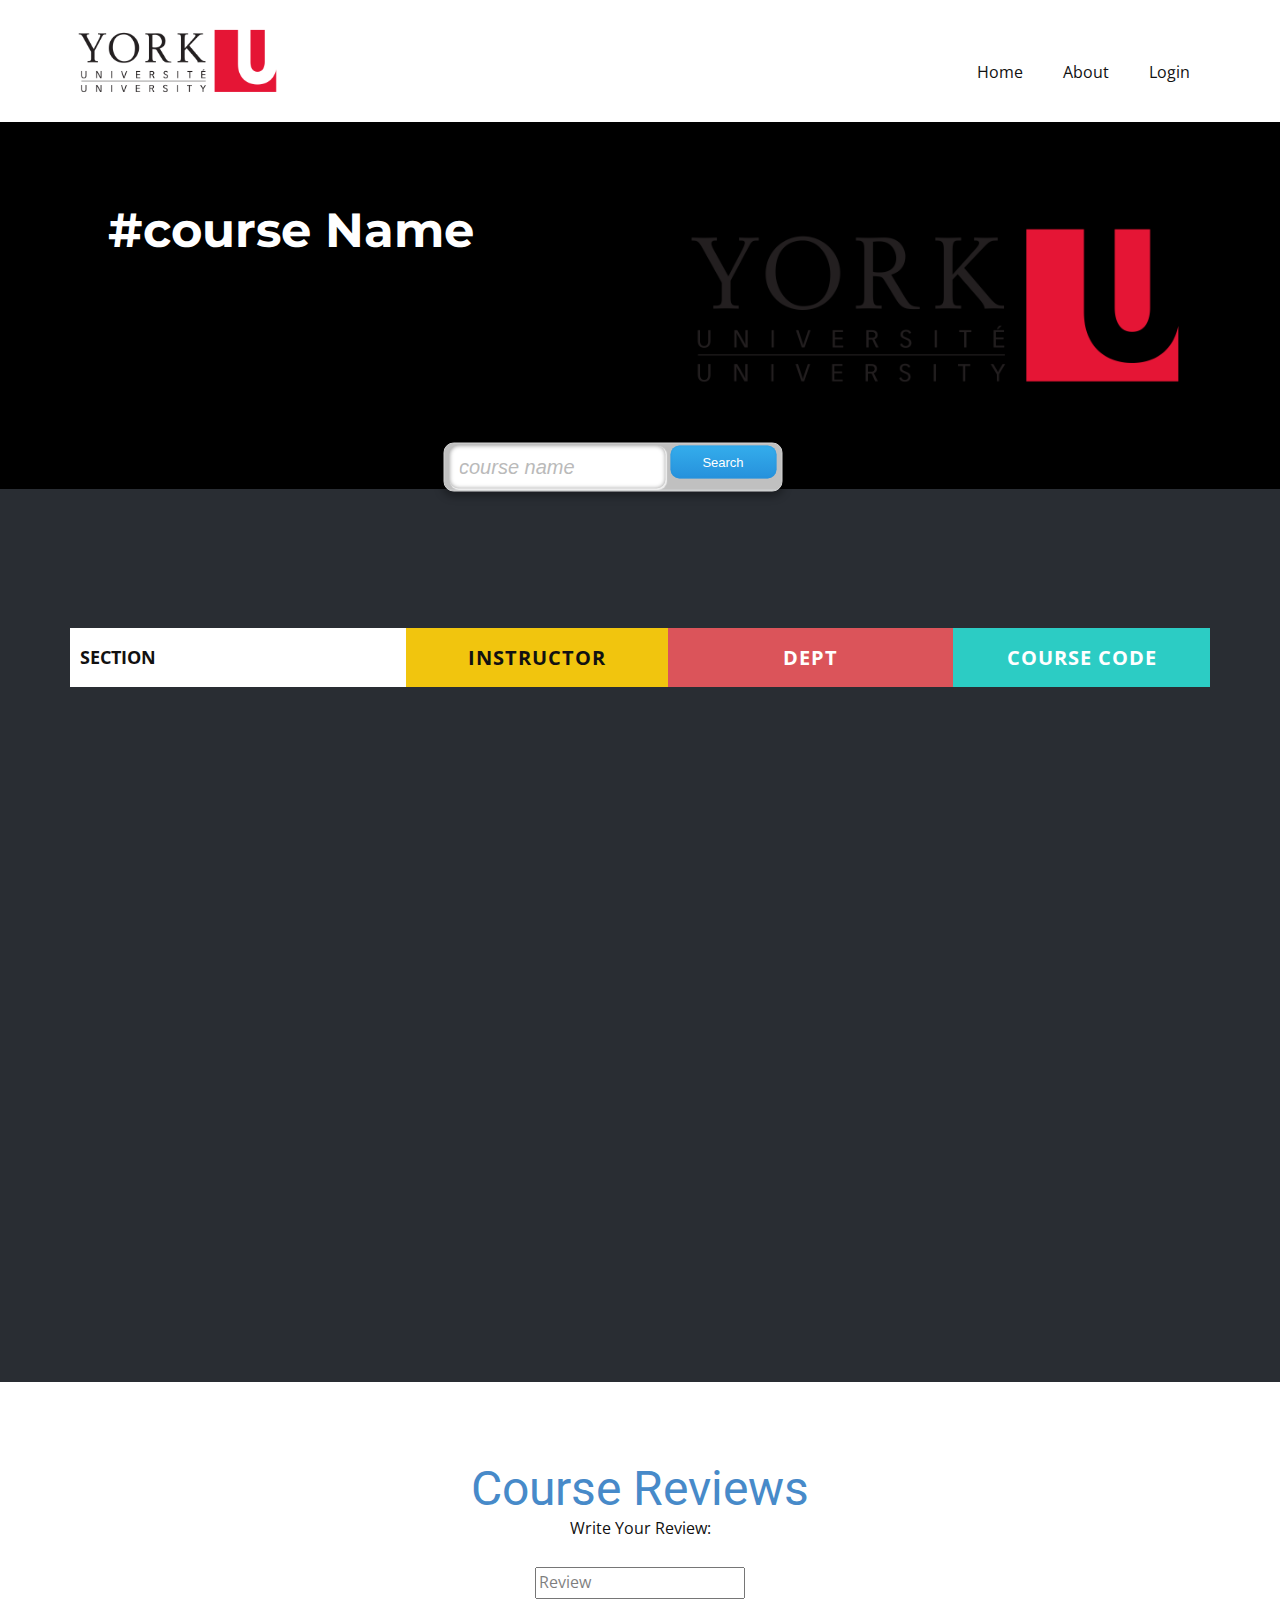
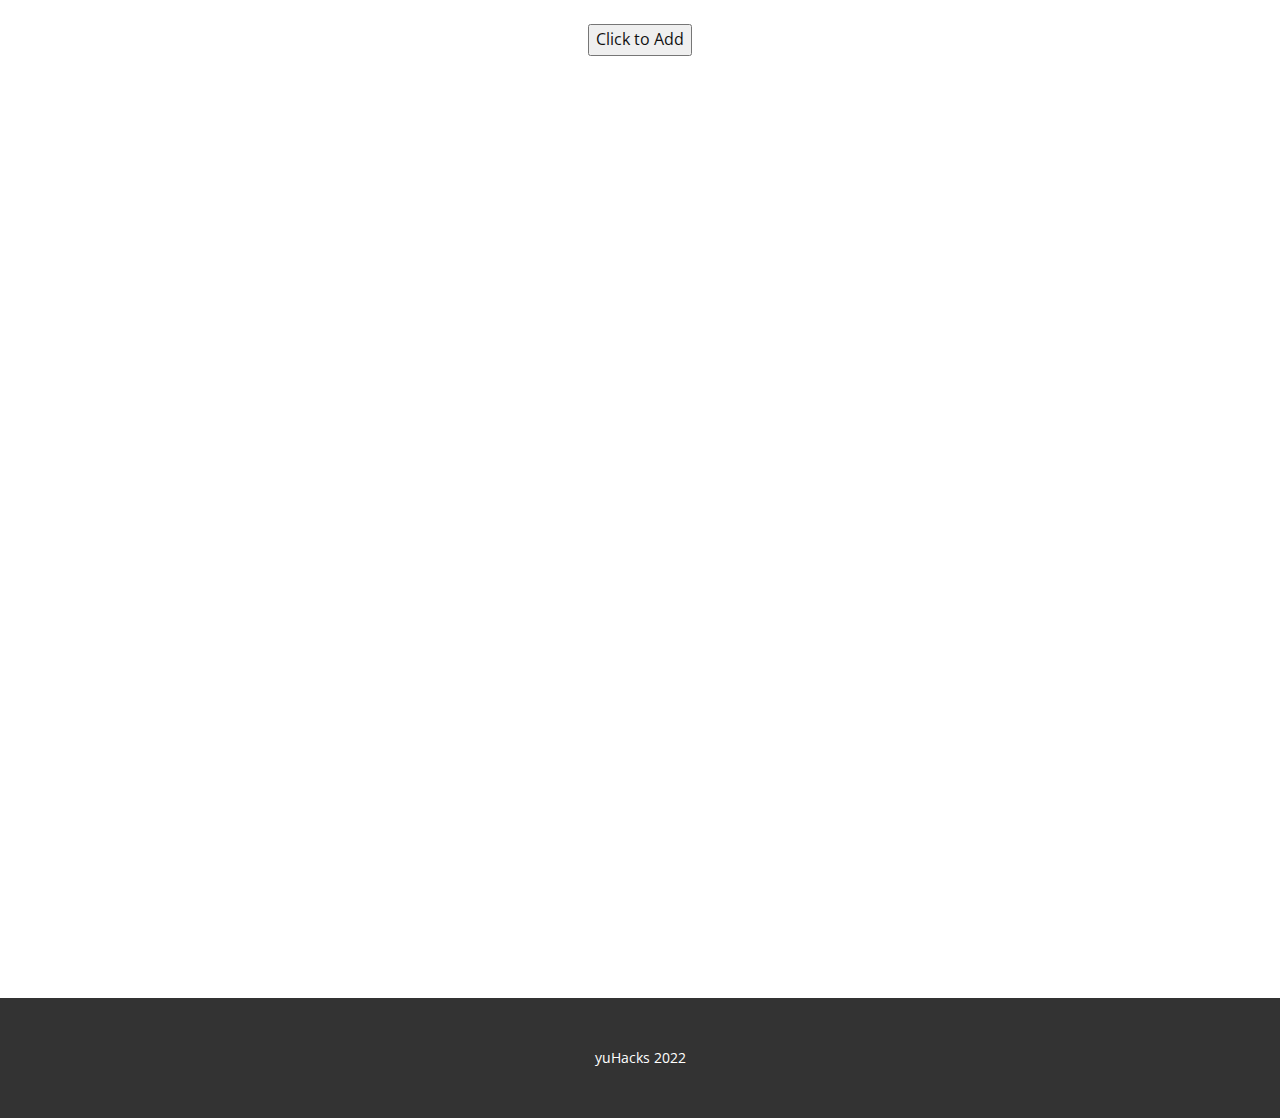
<file: yu_hacks_22-main/Reviews.html>
<!DOCTYPE html>
<html style="font-size: 16px;">
  <head>
    <meta name="viewport" content="width=device-width, initial-scale=1.0">
    <meta charset="utf-8">
    <meta name="keywords" content="​Architecture &amp;amp; Interior Design, #Course Name, Course Reviews">
    <meta name="description" content="">
    <meta name="page_type" content="np-template-header-footer-from-plugin">
    <title>Reviews</title>
    <link rel="stylesheet" href="nicepage.css" media="screen">
<link rel="stylesheet" href="Reviews.css" media="screen">
    <script class="u-script" type="text/javascript" src="jquery.js" defer=""></script>    
    <script class="u-script" type="text/javascript" src="nicepage.js" defer=""></script>
    <meta name="generator" content="Nicepage 4.2.6, nicepage.com">
    <link id="u-theme-google-font" rel="stylesheet" href="https://fonts.googleapis.com/css?family=Roboto:100,100i,300,300i,400,400i,500,500i,700,700i,900,900i|Open+Sans:300,300i,400,400i,600,600i,700,700i,800,800i">
    <link id="u-page-google-font" rel="stylesheet" href="https://fonts.googleapis.com/css?family=Montserrat:100,100i,200,200i,300,300i,400,400i,500,500i,600,600i,700,700i,800,800i,900,900i">
    <script src="review.js"></script>
    
    <script type="application/ld+json">{
		"@context": "http://schema.org",
		"@type": "Organization",
		"name": "",
		"logo": "images/Logo_York_University.svg.png"
}</script>
    <meta name="theme-color" content="#478ac9">
    <meta property="og:title" content="Reviews">
    <meta property="og:type" content="website">
  </head>
  <body class="u-body"><header class="u-clearfix u-header u-header" id="sec-8bcc"><div class="u-clearfix u-sheet u-valign-middle u-sheet-1">
        <a href="https://nicepage.com" class="u-image u-logo u-image-1" data-image-width="1200" data-image-height="432">
          <img src="images/Logo_York_University.svg.png" class="u-logo-image u-logo-image-1">
        </a>
        <nav class="u-menu u-menu-dropdown u-offcanvas u-menu-1">
          <div class="menu-collapse" style="font-size: 1rem; letter-spacing: 0px;">
            <a class="u-button-style u-custom-left-right-menu-spacing u-custom-padding-bottom u-custom-top-bottom-menu-spacing u-nav-link u-text-active-palette-1-base u-text-hover-palette-2-base" href="#">
              <svg viewBox="0 0 24 24"><use xmlns:xlink="http://www.w3.org/1999/xlink" xlink:href="#menu-hamburger"></use></svg>
              <svg version="1.1" xmlns="http://www.w3.org/2000/svg" xmlns:xlink="http://www.w3.org/1999/xlink"><defs><symbol id="menu-hamburger" viewBox="0 0 16 16" style="width: 16px; height: 16px;"><rect y="1" width="16" height="2"></rect><rect y="7" width="16" height="2"></rect><rect y="13" width="16" height="2"></rect>
</symbol>
</defs></svg>
            </a>
          </div>
          
          <div class="u-custom-menu u-nav-container">
            <ul class="u-nav u-unstyled u-nav-1"><li class="u-nav-item"><a class="u-button-style u-nav-link u-text-active-palette-1-base u-text-hover-palette-2-base" href="index.html" style="padding: 10px 20px;">Home</a>
</li><li class="u-nav-item"><a class="u-button-style u-nav-link u-text-active-palette-1-base u-text-hover-palette-2-base" href="About.html" style="padding: 10px 20px;">About</a>

</li><li class="u-nav-item"><a class="u-button-style u-nav-link u-text-active-palette-1-base u-text-hover-palette-2-base" href="index.html" style="padding: 10px 20px;">Login</a>
</li></ul>
          </div>
          <div class="u-custom-menu u-nav-container-collapse">
            <div class="u-black u-container-style u-inner-container-layout u-opacity u-opacity-95 u-sidenav">
              <div class="u-inner-container-layout u-sidenav-overflow">
                <div class="u-menu-close"></div>
                <ul class="u-align-center u-nav u-popupmenu-items u-unstyled u-nav-2"><li class="u-nav-item"><a class="u-button-style u-nav-link" href="index.html" style="padding: 10px 20px;">Home</a>
</li><li class="u-nav-item"><a class="u-button-style u-nav-link" href="About.html" style="padding: 10px 20px;">About</a>

</li><li class="u-nav-item"><a class="u-button-style u-nav-link" href="index.html" style="padding: 10px 20px;">Login</a>
</li></ul>
              </div>
            </div>
            <div class="u-black u-menu-overlay u-opacity u-opacity-70"></div>
          </div>
        </nav>
      </div></header>
    <section class="u-align-center u-clearfix u-palette-1-base u-section-1" id="carousel_20eb">
      <div class="u-clearfix u-expanded-width u-layout-wrap u-layout-wrap-1">
        <div class="u-layout">
          <div class="u-layout-row">
            <div class="u-align-center-xs u-black u-container-style u-layout-cell u-size-30 u-layout-cell-1">
              <div class="u-container-layout u-valign-top-lg u-container-layout-1">
                <h2 id ='name' class="u-custom-font u-font-montserrat u-text u-text-default-lg u-text-default-xl u-text-1">&nbsp; #course Name</h2>
              </div>
            </div>
            <div class="u-black u-container-style u-layout-cell u-size-30 u-layout-cell-2">
              <div class="u-container-layout u-valign-bottom u-container-layout-2">
                <img class="u-expanded-width u-image u-image-contain u-image-default u-image-1" src="images/Logo_York_University.svg.png" alt="" data-image-width="1200" data-image-height="432">
              </div>
            </div>
          </div>
        </div>
      </div>
      <div class="u-list u-list-1">
        <div class="u-repeater u-repeater-1"></div>
      </div>
    </section>
    <section class="u-align-center u-clearfix u-palette-5-dark-3 u-section-2" id="carousel_e800">
      <div class="u-clearfix u-sheet u-sheet-1">
       
	      <div class="searchform cf">
          <input type="text" placeholder="course name" id="input">
          <button type="submit" onclick="start()">Search</button>
        </div>
	      
	      
        <div class="u-expanded-width u-table u-table-responsive u-table-1">
          <table class="u-table-entity">
            <colgroup>
              <col width="29.5%">
              <col width="23%">
              <col width="25%">
              <col width="22.5%">
            </colgroup>
            <thead class="u-align-center u-table-header u-white u-table-header-1">
              <tr style="height: 59px;">
                <th class="u-align-left u-table-cell u-table-cell-1">Section</th>
                <th class="u-palette-3-base u-table-cell u-table-cell-2"><b>Instructor</b>
                </th>
                <th class="u-palette-2-base u-table-cell u-table-cell-3"><b>Dept</b>
                </th>
                <th class="u-palette-4-base u-table-cell u-table-cell-4"><b>Course Code</b>
                  <br>
                </th>
              </tr>
            </thead>
            </table>
            
            <table id="table">
              <colgroup>
                <col width="29.5%">
                <col width="23%">
                <col width="25%">
                <col width="22.5%">
              </colgroup>
              
            </table>
            <div id="courseInfo" width="100px" height="100px">

            </div>

            <!-- <tbody class="u-align-center u-palette-5-dark-3 u-table-body u-table-body-1">
              <tr style="height: 53px;">
                <td id="row00" class="u-align-left u-border-1 u-border-palette-5-dark-2 u-table-cell"></td>
                <td id="row01" class="u-border-1 u-border-palette-5-dark-2 u-table-cell">Marzeih</td>
                <td id="row02" class="u-border-1 u-border-palette-5-dark-2 u-table-cell"></td>
                <td id="row03" class="u-border-1 u-border-palette-5-dark-2 u-table-cell"></td>
              </tr>
              <tr style="height: 53px;">
                <td id="row10" class="u-align-left u-border-1 u-border-palette-5-dark-2 u-table-cell"></td>
                <td id="row11" class="u-border-1 u-border-palette-5-dark-2 u-table-cell"></td>
                <td id="row12" class="u-border-1 u-border-palette-5-dark-2 u-table-cell"></td>
                <td id="row13" class="u-border-1 u-border-palette-5-dark-2 u-table-cell"></td>
              </tr>
              <tr style="height: 49px;">
                <td id="row20" class="u-align-left u-border-1 u-border-palette-5-dark-2 u-first-column u-table-cell">1st Month Management Cost</td>
                <td id="row21" class="u-border-1 u-border-palette-5-dark-2 u-table-cell">Marzeih</td>
                <td id="row22" class="u-border-1 u-border-palette-5-dark-2 u-table-cell">$ 900</td>
                <td id="row23" class="u-border-1 u-border-palette-5-dark-2 u-table-cell">$ 1200</td>
              </tr>
              <tr style="height: 53px;">
                <td id="row30" class="u-align-left u-border-1 u-border-palette-5-dark-2 u-table-cell"></td>
                <td id="row31" class="u-border-1 u-border-palette-5-dark-2 u-table-cell"></td>
                <td id="row32" class="u-border-1 u-border-palette-5-dark-2 u-table-cell"></td>
                <td id="row33" class="u-border-1 u-border-palette-5-dark-2 u-table-cell"></td>
              </tr>
              <tr style="height: 73px;">
                <td id="row40" class="u-align-left u-border-1 u-border-palette-5-dark-2 u-table-cell"></td>
                <td id="row41" class="u-border-1 u-border-palette-5-dark-2 u-table-cell"></td>
                <td id="row42" class="u-border-1 u-border-palette-5-dark-2 u-table-cell"></td>
                <td id="row43" class="u-border-1 u-border-palette-5-dark-2 u-table-cell"></td>
              </tr>
            </tbody> -->
          </table>
        </div>
      </div>
    </section>
    <section class="u-align-center u-clearfix u-section-3" id="carousel_6b46">
      <div class="u-clearfix u-sheet u-sheet-1">
        <h1 class="u-align-center u-text u-text-palette-1-base u-text-1">Course Reviews</h1>
        <form>
          <div class="formBox1">
              <label for="title">Write Your Review:</label>
              <br>  <br>
              <input type="text" id="title" placeholder="Review">
          </div>
        <br>
          <div class="formBox">
              <button id="btn">Click to Add</button>
          </div>
          <div id="msg">
              <pre></pre>
          </div>

          <div id="posts" style="overflow-y: scroll;">



          </div>


      </form>
        
      </div>
    </section>
    
    
    
    <footer class="u-align-center u-clearfix u-footer u-grey-80 u-footer" id="sec-e30d"><div class="u-clearfix u-sheet u-sheet-1">
        <p class="u-small-text u-text u-text-variant u-text-1">yuHacks 2022</p>
      </div></footer>
  </body>
</html>
</file>
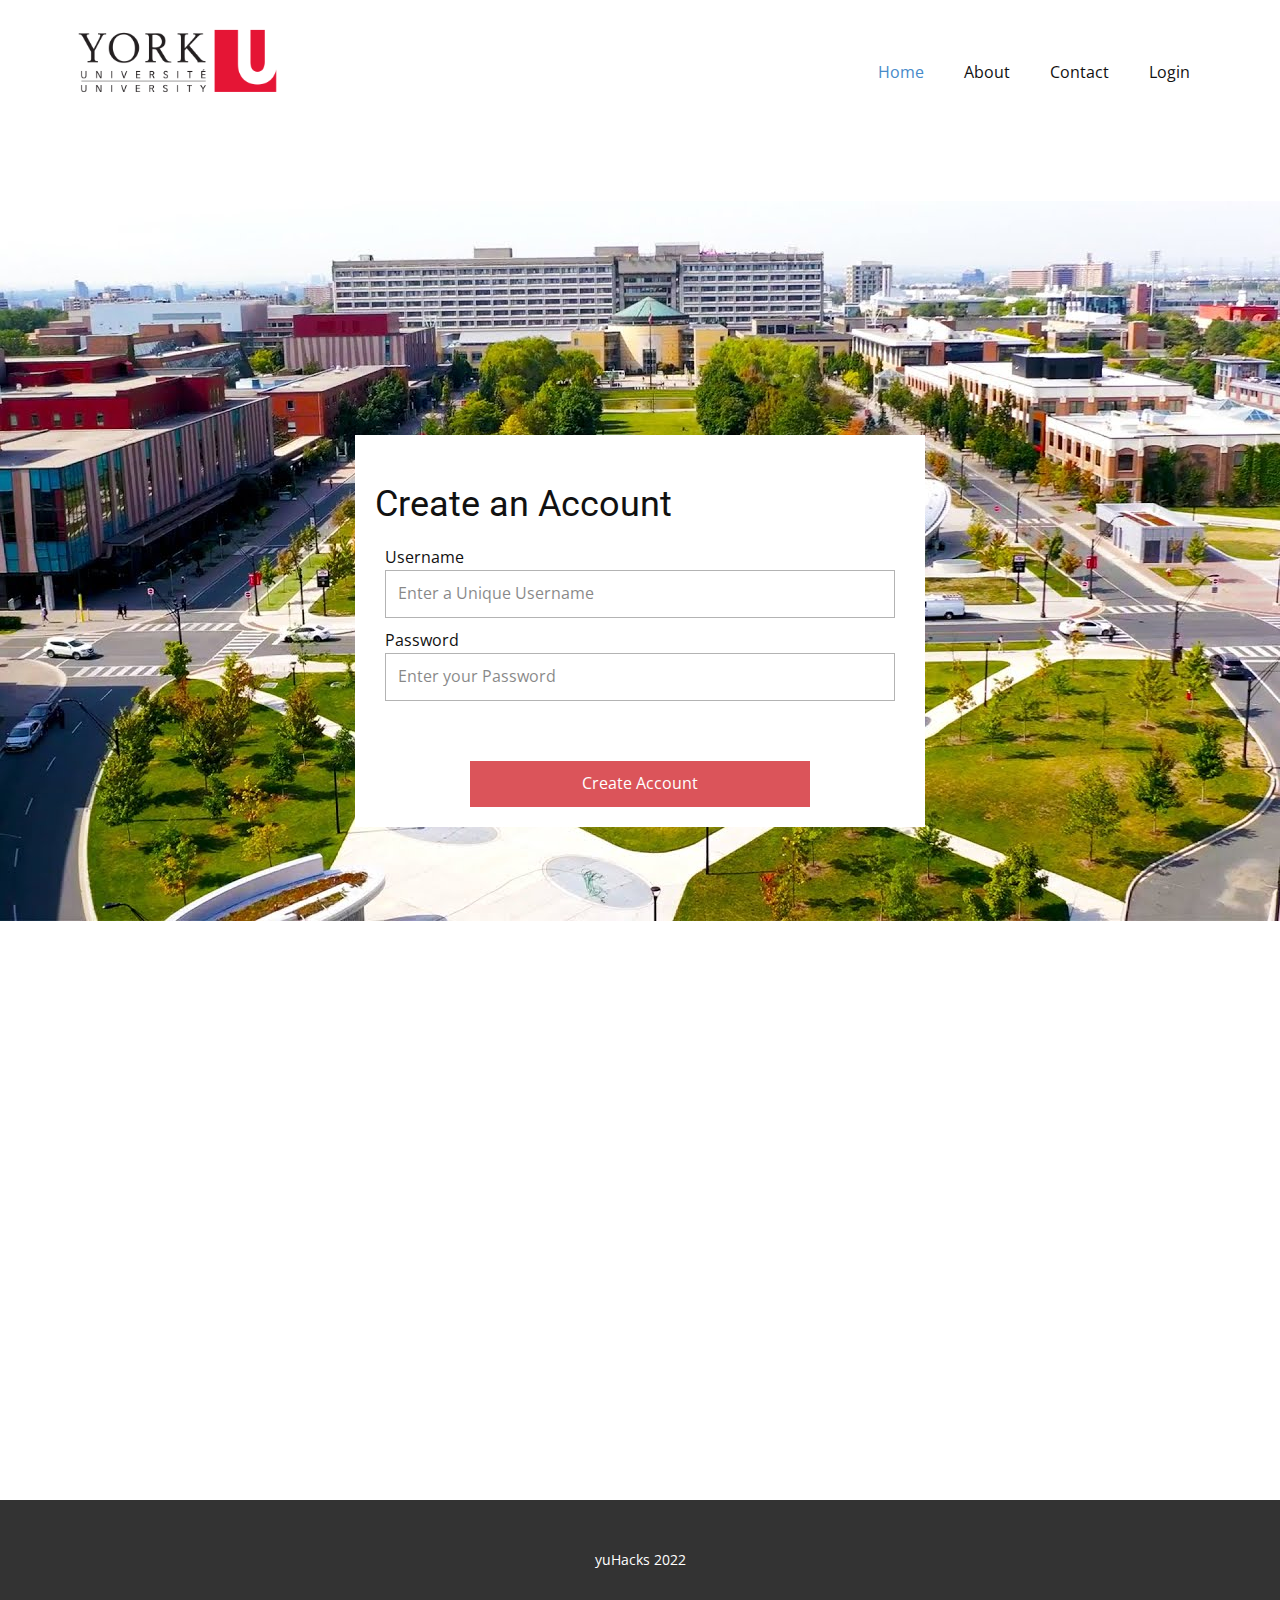
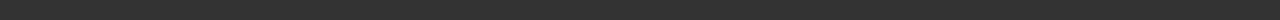
<file: yu_hacks_22-main/SignUp.html>
<!DOCTYPE html>
<html style="font-size: 16px;">
  <head>
    <meta name="viewport" content="width=device-width, initial-scale=1.0">
    <meta charset="utf-8">
    <meta name="keywords" content="Sample ​Best IT-Solutions company near the world">
    <meta name="description" content="">
    <meta name="page_type" content="np-template-header-footer-from-plugin">
    <title>Home</title>
    <link rel="stylesheet" href="nicepage.css" media="screen">
<link rel="stylesheet" href="Home.css" media="screen">
    <script class="u-script" type="text/javascript" src="jquery.js" defer=""></script>
    <script class="u-script" type="text/javascript" src="nicepage.js" defer=""></script>
    <meta name="generator" content="Nicepage 4.2.6, nicepage.com">
    <link id="u-theme-google-font" rel="stylesheet" href="https://fonts.googleapis.com/css?family=Roboto:100,100i,300,300i,400,400i,500,500i,700,700i,900,900i|Open+Sans:300,300i,400,400i,600,600i,700,700i,800,800i">
    
    
    
    
    <script type="application/ld+json">{
		"@context": "http://schema.org",
		"@type": "Organization",
		"name": "",
		"logo": "images/Logo_York_University.svg.png"
}</script>
    <meta name="theme-color" content="#478ac9">
    <meta property="og:title" content="Home">
    <meta property="og:type" content="website">
  </head>
  <body class="u-body"><header class="u-clearfix u-header u-header" id="sec-8bcc"><div class="u-clearfix u-sheet u-valign-middle u-sheet-1">
        <a href="https://nicepage.com" class="u-image u-logo u-image-1" data-image-width="1200" data-image-height="432">
          <img src="images/Logo_York_University.svg.png" class="u-logo-image u-logo-image-1">
        </a>
        <nav class="u-menu u-menu-dropdown u-offcanvas u-menu-1">
          <div class="menu-collapse" style="font-size: 1rem; letter-spacing: 0px;">
            <a class="u-button-style u-custom-left-right-menu-spacing u-custom-padding-bottom u-custom-top-bottom-menu-spacing u-nav-link u-text-active-palette-1-base u-text-hover-palette-2-base" href="#">
              <svg viewBox="0 0 24 24"><use xmlns:xlink="http://www.w3.org/1999/xlink" xlink:href="#menu-hamburger"></use></svg>
              <svg version="1.1" xmlns="http://www.w3.org/2000/svg" xmlns:xlink="http://www.w3.org/1999/xlink"><defs><symbol id="menu-hamburger" viewBox="0 0 16 16" style="width: 16px; height: 16px;"><rect y="1" width="16" height="2"></rect><rect y="7" width="16" height="2"></rect><rect y="13" width="16" height="2"></rect>
</symbol>
</defs></svg>
            </a>
          </div>
          <div class="u-custom-menu u-nav-container">
            <ul class="u-nav u-unstyled u-nav-1"><li class="u-nav-item"><a class="u-button-style u-nav-link u-text-active-palette-1-base u-text-hover-palette-2-base" href="index.html" style="padding: 10px 20px;">Home</a>
</li><li class="u-nav-item"><a class="u-button-style u-nav-link u-text-active-palette-1-base u-text-hover-palette-2-base" href="About.html" style="padding: 10px 20px;">About</a>
</li><li class="u-nav-item"><a class="u-button-style u-nav-link u-text-active-palette-1-base u-text-hover-palette-2-base" href="Contact.html" style="padding: 10px 20px;">Contact</a>
</li><li class="u-nav-item"><a class="u-button-style u-nav-link u-text-active-palette-1-base u-text-hover-palette-2-base" href="index.html" style="padding: 10px 20px;">Login</a>
</li></ul>
          </div>
          <div class="u-custom-menu u-nav-container-collapse">
            <div class="u-black u-container-style u-inner-container-layout u-opacity u-opacity-95 u-sidenav">
              <div class="u-inner-container-layout u-sidenav-overflow">
                <div class="u-menu-close"></div>
                <ul class="u-align-center u-nav u-popupmenu-items u-unstyled u-nav-2"><li class="u-nav-item"><a class="u-button-style u-nav-link" href="index.html" style="padding: 10px 20px;">Home</a>
</li><li class="u-nav-item"><a class="u-button-style u-nav-link" href="About.html" style="padding: 10px 20px;">About</a>

</li><li class="u-nav-item"><a class="u-button-style u-nav-link" href="index.html" style="padding: 10px 20px;">Login</a>
</li></ul>
              </div>
            </div>
            <div class="u-black u-menu-overlay u-opacity u-opacity-70"></div>
          </div>
        </nav>
      </div></header>
    <section class="u-align-center u-clearfix u-image u-image-contain u-section-1" id="carousel_17bd" data-image-width="1280" data-image-height="720">
      <div class="u-clearfix u-sheet u-sheet-1">
        <div class="u-form u-login-control u-white u-form-1">
          <form action="#" method="POST" class="u-clearfix u-form-custom-backend u-form-spacing-10 u-form-vertical u-inner-form" source="custom" name="form" style="padding: 30px;">
            <h2>Create an Account</h2>
            <div class="u-form-group u-form-name">
              <label for="username-a30d" class="u-label">Username</label>
              <input type="text" placeholder="Enter a Unique Username" id="username-a30d" name="username" class="u-border-1 u-border-grey-30 u-input u-input-rectangle u-input-1" required="">
            </div>
            <div class="u-form-group u-form-password">
              <label for="password-a30d" class="u-label">Password</label>
              <input type="password" placeholder="Enter your Password" id="password-a30d" name="password" class="u-border-1 u-border-grey-30 u-input u-input-rectangle u-input-2" required="">
            </div>
            
            <input type="hidden" value="" name="recaptchaResponse">
          </form>
          <div class="u-align-left u-form-group u-form-submit" style="width: 26.5vw; margin: auto;">
              <a href="#" class="u-border-none u-btn u-btn-submit u-button-style u-palette-2-base u-btn-1" onclick="saveLogInData()">Create Account</a>
              <input type="submit" value="submit" class="u-form-control-hidden">
          </div>
        </div>
      </div>
    </section>
    <section class="u-clearfix u-section-2" id="sec-a49b">
      <div class="u-clearfix u-sheet u-sheet-1"></div>
    </section>
    
    <footer class="u-align-center u-clearfix u-footer u-grey-80 u-footer" id="sec-e30d"><div class="u-clearfix u-sheet u-sheet-1">
        <p class="u-small-text u-text u-text-variant u-text-1">yuHacks 2022</p>
      </div></footer>
  
      <script>
          function saveLogInData(){
              const user = document.getElementById('username-a30d').value;
              const pass = document.getElementById('password-a30d').value;
              window.localStorage.setItem('user', user);
              window.localStorage.setItem('pass', pass);
              window.location = "index.html";
          }
      </script>
  
    </body>
</html>
</file>
